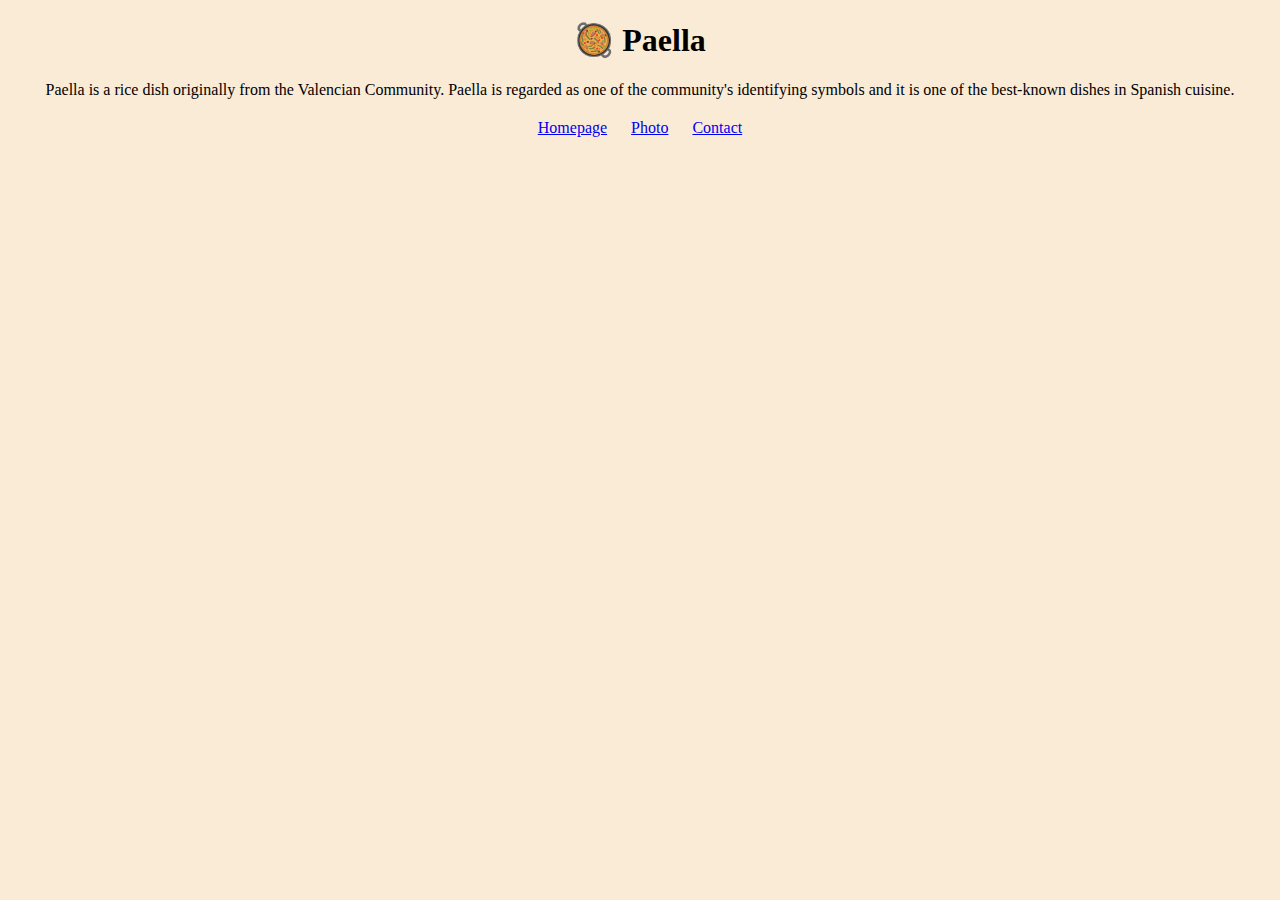
<file: index.html>
<!DOCTYPE html>
<html lang="en">
  <head>
    <meta charset="UTF-8" />
    <meta name="viewport" content="width=device-width, initial-scale=1.0" />
    <meta
      name="description"
      content="traditional Spanish food and drink ideas and recipes"
    />
    <link rel="stylesheet" href="style/pages.css" />
    <title>Spanish food and drink - Murcia Villas</title>
  </head>
  <body>
    <h1>🥘 Paella</h1>
    <p>
      Paella is a rice dish originally from the Valencian Community. Paella is
      regarded as one of the community's identifying symbols and it is one of
      the best-known dishes in Spanish cuisine.
    </p>
    <footer>
      <a href="/">Homepage</a>
      <a href="/photo.html">Photo</a>
      <a href="/contact.html">Contact</a>
    </footer>
  </body>
</html>
</file>
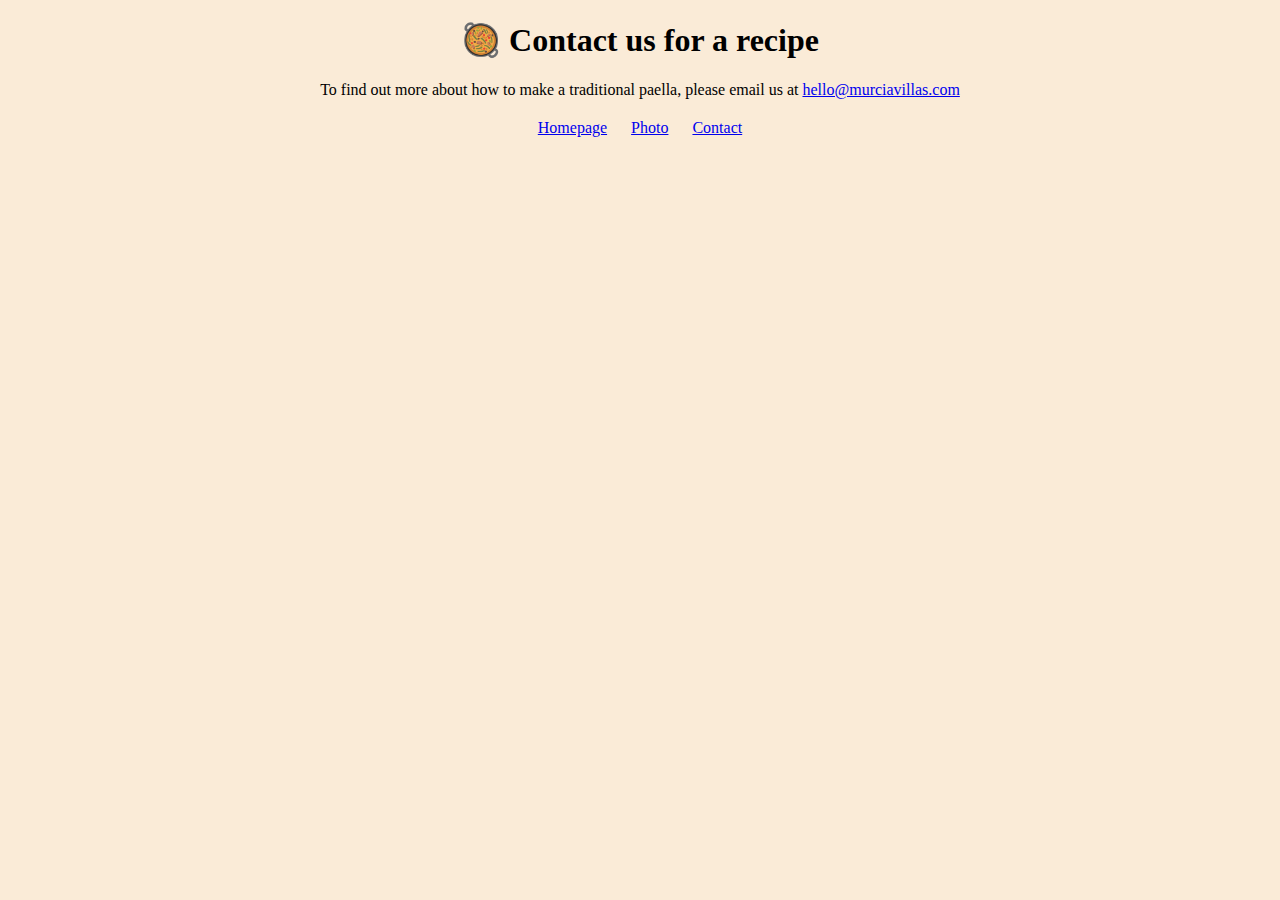
<file: contact.html>
<!DOCTYPE html>
<html lang="en">
  <head>
    <meta charset="UTF-8" />
    <meta name="viewport" content="width=device-width, initial-scale=1.0" />
    <link rel="stylesheet" href="style/pages.css" />
    <title>Contact</title>
  </head>
  <body>
    <h1>🥘 Contact us for a recipe</h1>
    <p>
      To find out more about how to make a traditional paella, please email us
      at
      <a href="mailto:hello@murciavillas.com">hello@murciavillas.com</a>
    </p>
    <footer>
      <a href="/">Homepage</a>
      <a href="/photo.html">Photo</a>
      <a href="/contact.html">Contact</a>
    </footer>
  </body>
</html>
</file>
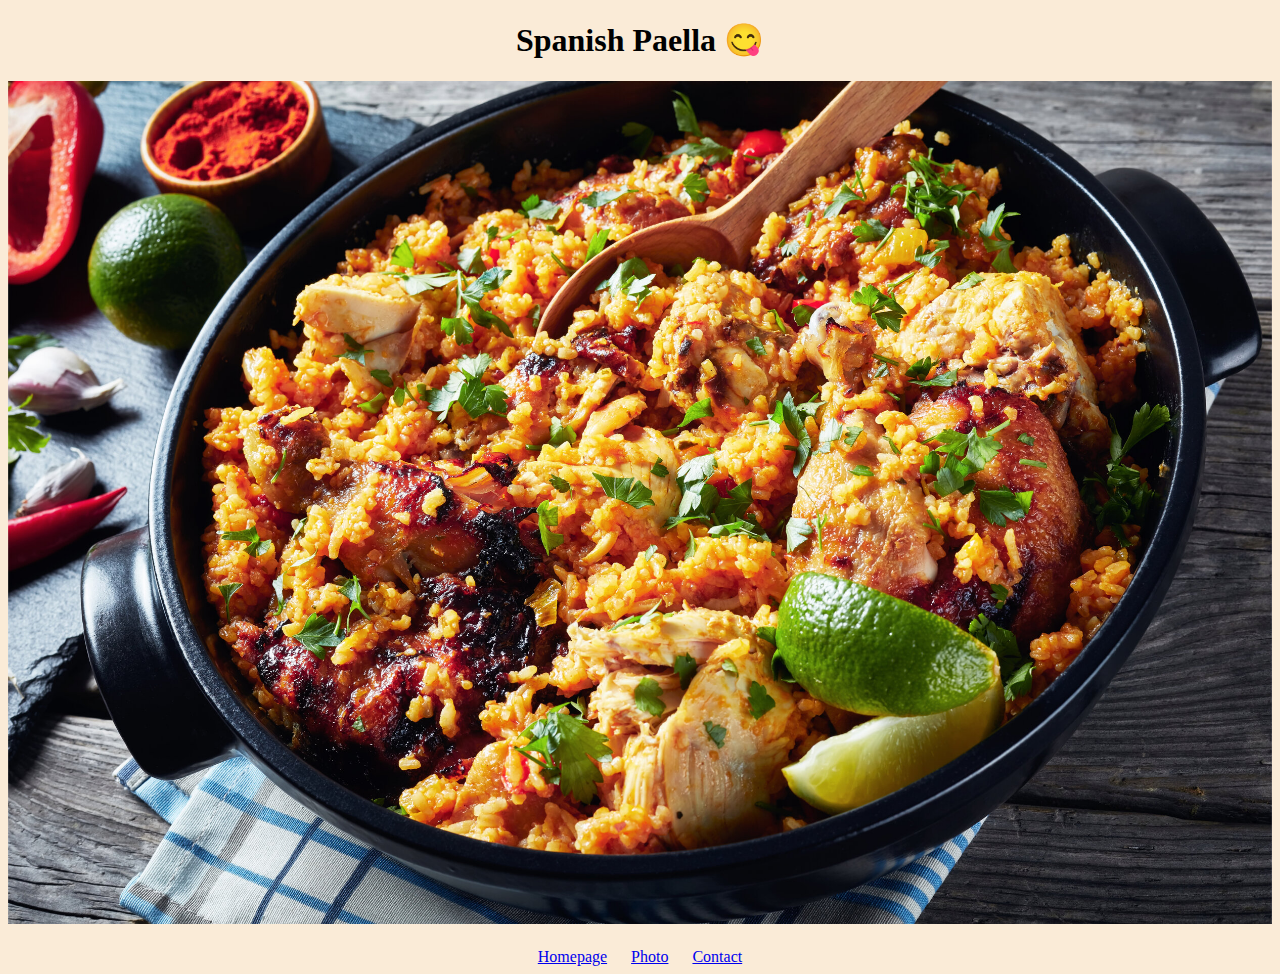
<file: photo.html>
<!DOCTYPE html>
<html lang="en">
  <head>
    <meta charset="UTF-8" />
    <meta name="viewport" content="width=device-width, initial-scale=1.0" />
    <link rel="stylesheet" href="style/pages.css" />
    <title>Photo</title>
  </head>
  <body>
    <h1>Spanish Paella 😋</h1>
    <img src="/images/paella.jpg" alt="paella" />
    <footer>
      <a href="/">Homepage</a>
      <a href="/photo.html">Photo</a>
      <a href="/contact.html">Contact</a>
    </footer>
  </body>
</html>
</file>
<file: style/pages.css>
body {
  background-color: antiquewhite;
}

h1 {
  text-align: center;
}

p {
  text-align: center;
}

footer {
  text-align: center;
  margin-top: 20px;
}

footer a {
  margin: 0 10px;
}

img {
  max-width: 100%;
}
</file>
